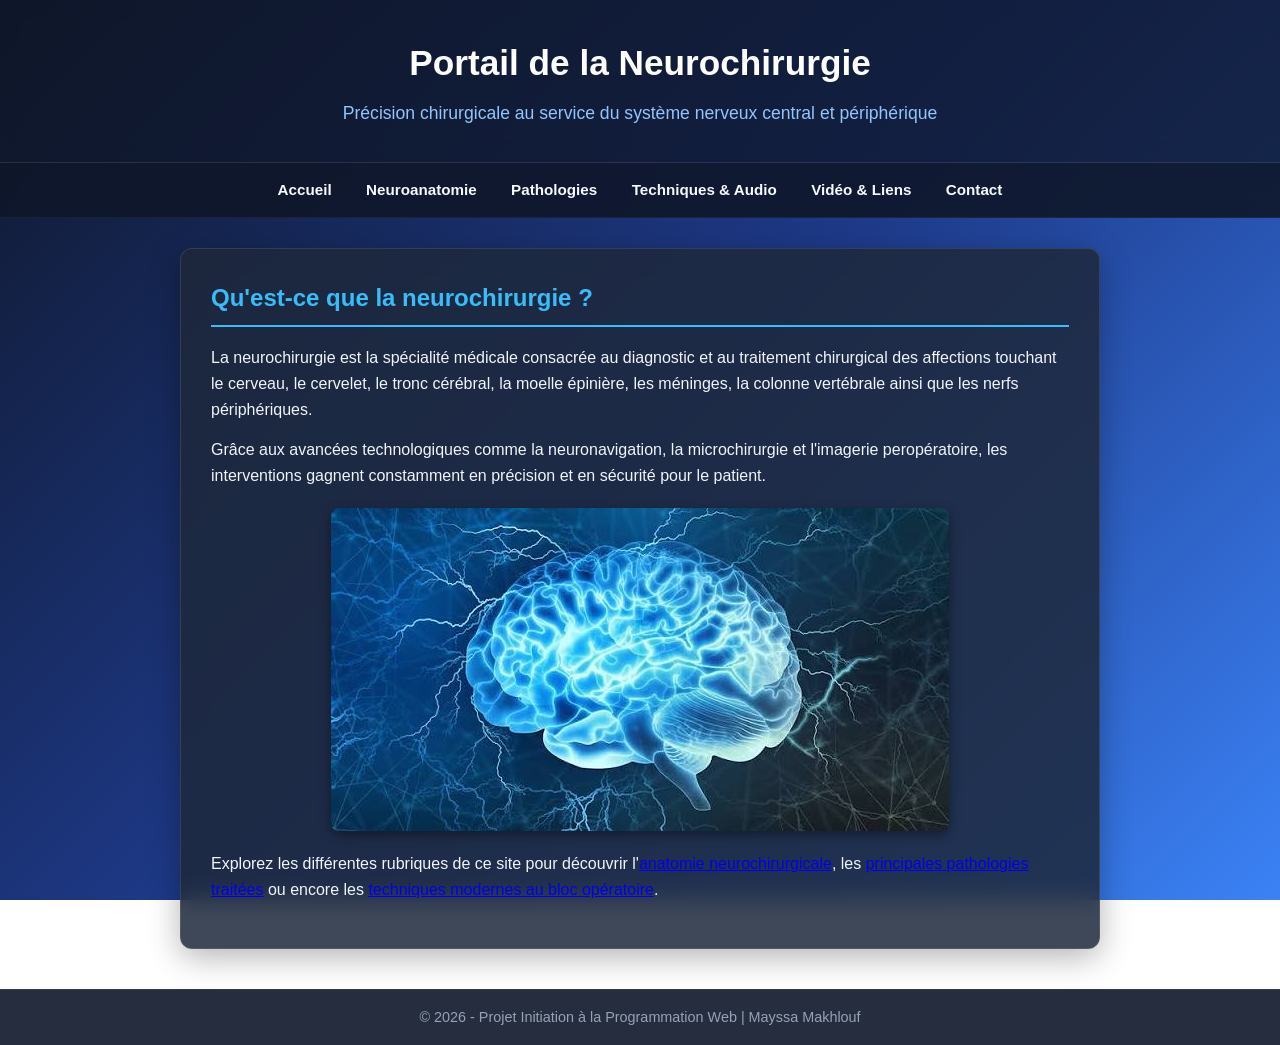
<file: index.html>
<!DOCTYPE html>
<html lang="fr">
<head>
    <meta charset="UTF-8">
    <meta name="author" content="Mayssa Makhlouf">
    <meta name="description" content="Portail éducatif dédié à la neurochirurgie : anatomie, pathologies, techniques opératoires et ressources.">
    <title>Accueil - Neurochirurgie</title>
    <link rel="stylesheet" href="Style.css">
</head>
<body>

    <header>
        <h1>Portail de la Neurochirurgie</h1>
        <p>Précision chirurgicale au service du système nerveux central et périphérique</p>
    </header>

    <nav>
        <a href="index.html">Accueil</a>
        <a href="anatomie.html">Neuroanatomie</a>
        <a href="pathologies.html">Pathologies</a>
        <a href="techniques.html">Techniques & Audio</a>
        <a href="multimedia.html">Vidéo & Liens</a>
        <a href="contact.html">Contact</a>
    </nav>

    <section>
        <h2>Qu'est-ce que la neurochirurgie ?</h2>
        <p>La neurochirurgie est la spécialité médicale consacrée au diagnostic et au traitement chirurgical des affections touchant le cerveau, le cervelet, le tronc cérébral, la moelle épinière, les méninges, la colonne vertébrale ainsi que les nerfs périphériques.</p>
        <p>Grâce aux avancées technologiques comme la neuronavigation, la microchirurgie et l'imagerie peropératoire, les interventions gagnent constamment en précision et en sécurité pour le patient.</p>

        <img src="images/cerveau_accueil.jpg" alt="Modélisation 3D du cerveau humain" class="img-centre">

        <p>Explorez les différentes rubriques de ce site pour découvrir l'<a href="anatomie.html">anatomie neurochirurgicale</a>, les <a href="pathologies.html">principales pathologies traitées</a> ou encore les <a href="techniques.html">techniques modernes au bloc opératoire</a>.</p>
    </section>

    <footer>
        <p>&copy; 2026 - Projet Initiation à la Programmation Web | Mayssa Makhlouf</p>
    </footer>

</body>
</html>
</file>
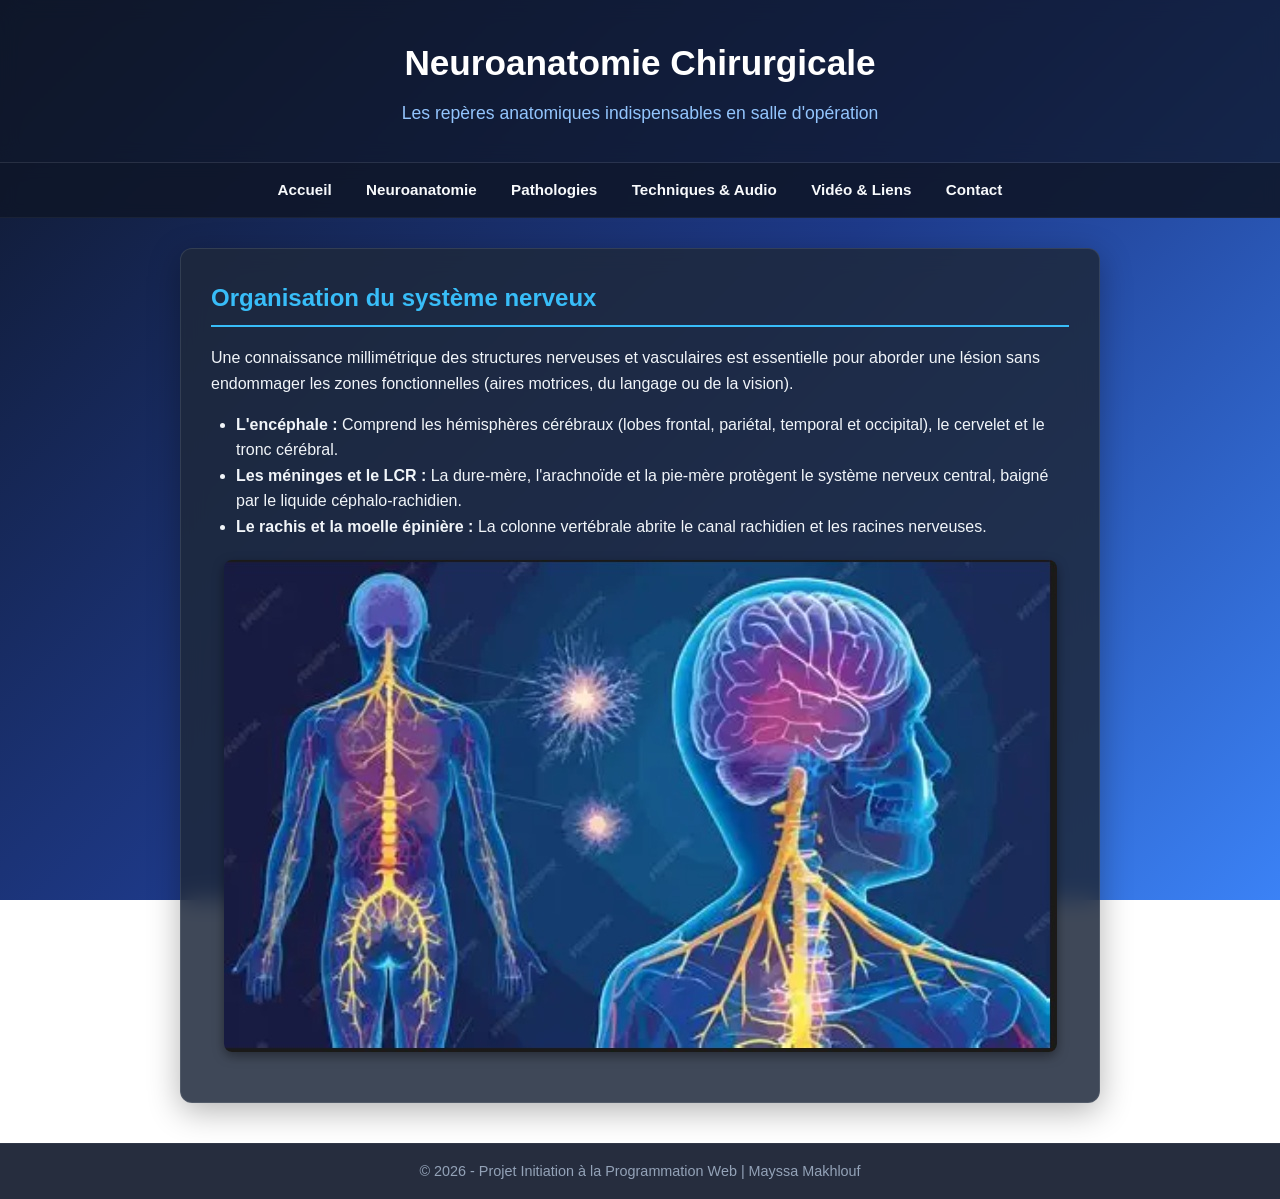
<file: anatomie.html>
<!DOCTYPE html>
<html lang="fr">
<head>
    <meta charset="UTF-8">
    <meta name="author" content="Mayssa Makhlouf">
    <meta name="description" content="Repères fondamentaux de neuroanatomie chirurgicale : encéphale, moelle épinière et rachis.">
    <title>Neuroanatomie - Neurochirurgie</title>
    <link rel="stylesheet" href="Style.css">
</head>
<body>

    <header>
        <h1>Neuroanatomie Chirurgicale</h1>
        <p>Les repères anatomiques indispensables en salle d'opération</p>
    </header>

    <nav>
        <a href="index.html">Accueil</a>
        <a href="anatomie.html">Neuroanatomie</a>
        <a href="pathologies.html">Pathologies</a>
        <a href="techniques.html">Techniques & Audio</a>
        <a href="multimedia.html">Vidéo & Liens</a>
        <a href="contact.html">Contact</a>
    </nav>

    <section>
        <h2>Organisation du système nerveux</h2>
        <p>Une connaissance millimétrique des structures nerveuses et vasculaires est essentielle pour aborder une lésion sans endommager les zones fonctionnelles (aires motrices, du langage ou de la vision).</p>
        <ul>
            <li><strong>L'encéphale :</strong> Comprend les hémisphères cérébraux (lobes frontal, pariétal, temporal et occipital), le cervelet et le tronc cérébral.</li>
            <li><strong>Les méninges et le LCR :</strong> La dure-mère, l'arachnoïde et la pie-mère protègent le système nerveux central, baigné par le liquide céphalo-rachidien.</li>
            <li><strong>Le rachis et la moelle épinière :</strong> La colonne vertébrale abrite le canal rachidien et les racines nerveuses.</li>
        </ul>

        <img src="images/neuroanatomie.jpg" alt="Schéma anatomique de l'encéphale et des lobes cérébraux" class="img-centre">
    </section>

    <footer>
        <p>&copy; 2026 - Projet Initiation à la Programmation Web | Mayssa Makhlouf</p>
    </footer>

</body>
</html>
</file>
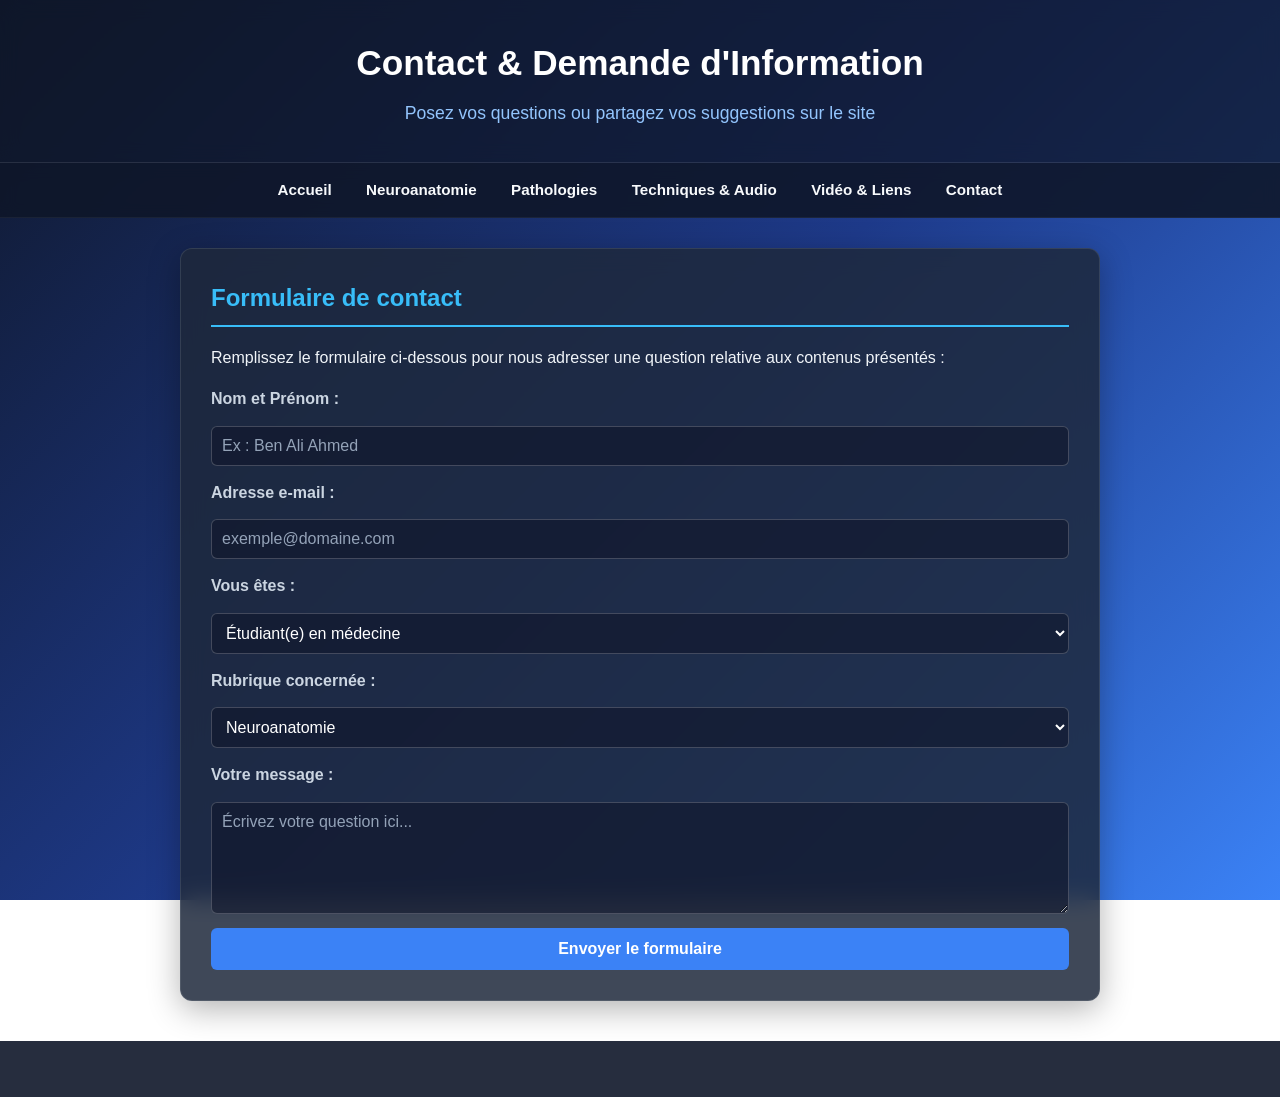
<file: contact.html>
<!DOCTYPE html>
<html lang="fr">
<head>
    <meta charset="UTF-8">
    <meta name="author" content="Mayssa Makhlouf">
    <meta name="description" content="Formulaire de contact et de demande d'informations sur le portail de neurochirurgie.">
    <title>Contact - Neurochirurgie</title>
    <link rel="stylesheet" href="Style.css">
</head>
<body>

    <header>
        <h1>Contact & Demande d'Information</h1>
        <p>Posez vos questions ou partagez vos suggestions sur le site</p>
    </header>

    <nav>
        <a href="index.html">Accueil</a>
        <a href="anatomie.html">Neuroanatomie</a>
        <a href="pathologies.html">Pathologies</a>
        <a href="techniques.html">Techniques & Audio</a>
        <a href="multimedia.html">Vidéo & Liens</a>
        <a href="contact.html">Contact</a>
    </nav>

    <section>
        <h2>Formulaire de contact</h2>
        <p>Remplissez le formulaire ci-dessous pour nous adresser une question relative aux contenus présentés :</p>

        <form action="#" method="post">
            <label for="nom">Nom et Prénom :</label>
            <input type="text" id="nom" name="nom" placeholder="Ex : Ben Ali Ahmed" required>

            <label for="email">Adresse e-mail :</label>
            <input type="email" id="email" name="email" placeholder="exemple@domaine.com" required>

            <label for="statut">Vous êtes :</label>
            <select id="statut" name="statut">
                <option value="etudiant">Étudiant(e) en médecine</option>
                <option value="professionnel">Professionnel(le) de santé</option>
                <option value="patient">Patient / Grand public</option>
            </select>

            <label for="sujet">Rubrique concernée :</label>
            <select id="sujet" name="sujet">
                <option value="anatomie">Neuroanatomie</option>
                <option value="pathologies">Pathologies crâniennes ou rachidiennes</option>
                <option value="techniques">Techniques opératoires</option>
                <option value="autre">Autre demande</option>
            </select>

            <label for="message">Votre message :</label>
            <textarea id="message" name="message" rows="5" placeholder="Écrivez votre question ici..." required></textarea>

            <button type="submit">Envoyer le formulaire</button>
        </form>
    </section>

    <footer>
        <p>&copy; 2026 - Projet Initiation à la Programmation Web | Mayssa Makhlouf</p>
    </footer>

</body>
</html>
</file>
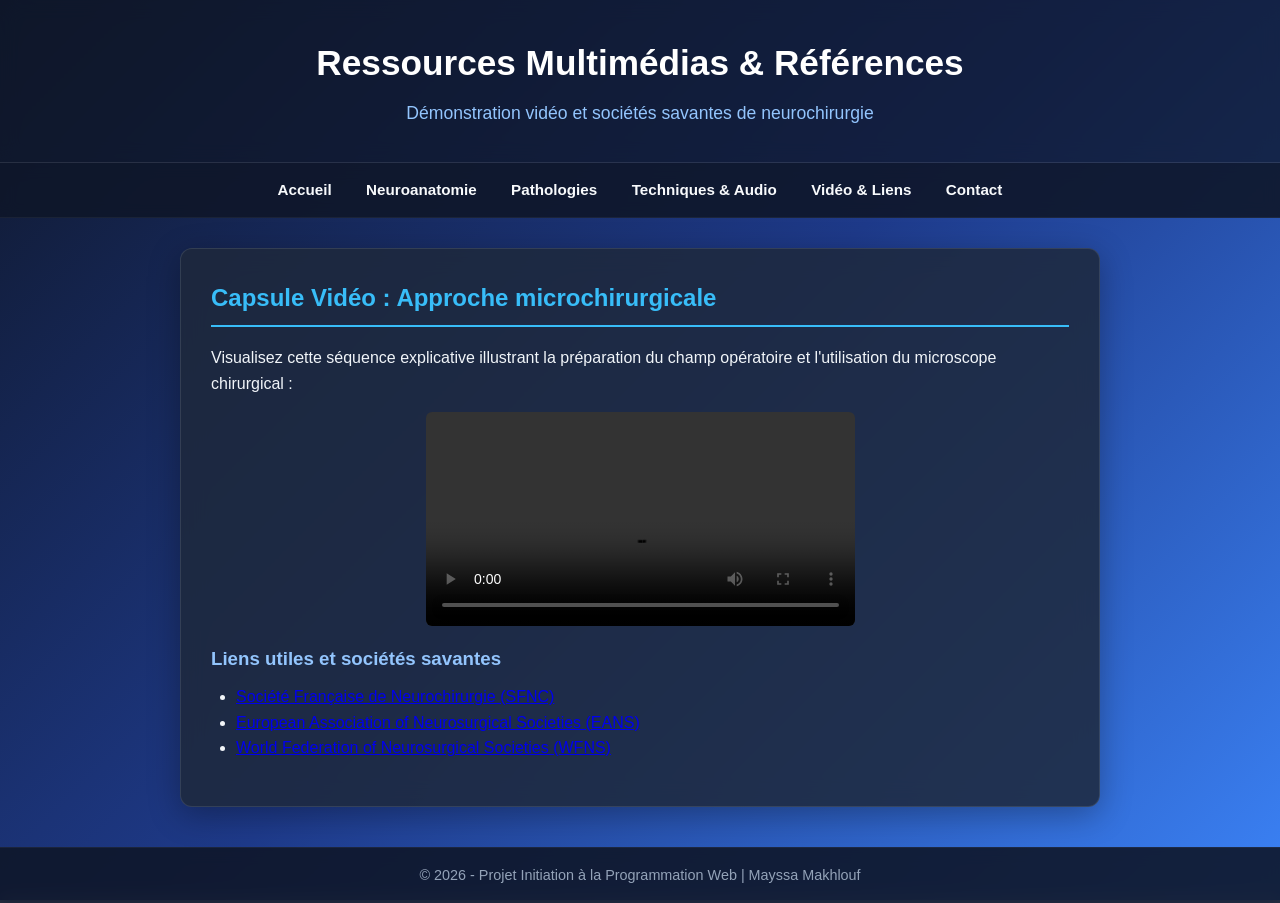
<file: multimedia.html>
<!DOCTYPE html>
<html lang="fr">
<head>
    <meta charset="UTF-8">
    <meta name="author" content="Mayssa Makhlouf">
    <meta name="description" content="Ressources vidéo et liens scientifiques de référence en neurochirurgie.">
    <title>Vidéo & Liens - Neurochirurgie</title>
    <link rel="stylesheet" href="Style.css">
</head>
<body>

    <header>
        <h1>Ressources Multimédias & Références</h1>
        <p>Démonstration vidéo et sociétés savantes de neurochirurgie</p>
    </header>

    <nav>
        <a href="index.html">Accueil</a>
        <a href="anatomie.html">Neuroanatomie</a>
        <a href="pathologies.html">Pathologies</a>
        <a href="techniques.html">Techniques & Audio</a>
        <a href="multimedia.html">Vidéo & Liens</a>
        <a href="contact.html">Contact</a>
    </nav>

    <section>
        <h2>Capsule Vidéo : Approche microchirurgicale</h2>
        <p>Visualisez cette séquence explicative illustrant la préparation du champ opératoire et l'utilisation du microscope chirurgical :</p>

        <video controls>
            <source src="multimedia/intervention_neuro.mp4" type="video/mp4">
            Votre navigateur ne prend pas en charge la lecture de vidéos HTML5.
        </video>

        <h3>Liens utiles et sociétés savantes</h3>
        <ul>
            <li><a href="https://www.neurochirurgie.fr/" target="_blank">Société Française de Neurochirurgie (SFNC)</a></li>
            <li><a href="https://www.eans.org/" target="_blank">European Association of Neurosurgical Societies (EANS)</a></li>
            <li><a href="https://www.wfns.org/" target="_blank">World Federation of Neurosurgical Societies (WFNS)</a></li>
        </ul>
    </section>

    <footer>
        <p>&copy; 2026 - Projet Initiation à la Programmation Web | Mayssa Makhlouf</p>
    </footer>

</body>
</html>
</file>
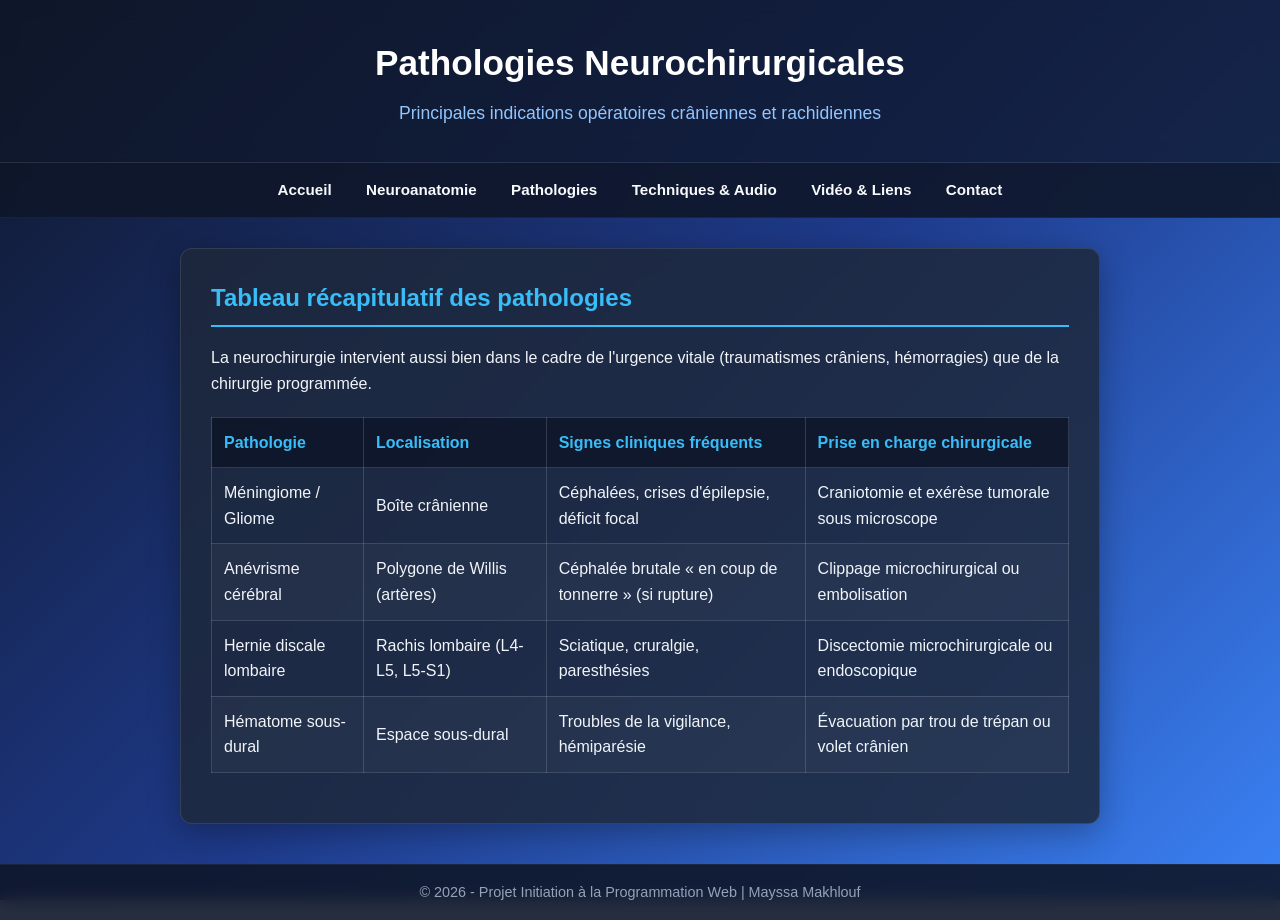
<file: pathologies.html>
<!DOCTYPE html>
<html lang="fr">
<head>
    <meta charset="UTF-8">
    <meta name="author" content="Mayssa Makhlouf">
    <meta name="description" content="Tableau comparatif des principales pathologies neurochirurgicales : tumeurs, anévrismes et hernies discales.">
    <title>Pathologies - Neurochirurgie</title>
    <link rel="stylesheet" href="Style.css">
</head>
<body>

    <header>
        <h1>Pathologies Neurochirurgicales</h1>
        <p>Principales indications opératoires crâniennes et rachidiennes</p>
    </header>

    <nav>
        <a href="index.html">Accueil</a>
        <a href="anatomie.html">Neuroanatomie</a>
        <a href="pathologies.html">Pathologies</a>
        <a href="techniques.html">Techniques & Audio</a>
        <a href="multimedia.html">Vidéo & Liens</a>
        <a href="contact.html">Contact</a>
    </nav>

    <section>
        <h2>Tableau récapitulatif des pathologies</h2>
        <p>La neurochirurgie intervient aussi bien dans le cadre de l'urgence vitale (traumatismes crâniens, hémorragies) que de la chirurgie programmée.</p>

        <table>
            <thead>
                <tr>
                    <th>Pathologie</th>
                    <th>Localisation</th>
                    <th>Signes cliniques fréquents</th>
                    <th>Prise en charge chirurgicale</th>
                </tr>
            </thead>
            <tbody>
                <tr>
                    <td>Méningiome / Gliome</td>
                    <td>Boîte crânienne</td>
                    <td>Céphalées, crises d'épilepsie, déficit focal</td>
                    <td>Craniotomie et exérèse tumorale sous microscope</td>
                </tr>
                <tr>
                    <td>Anévrisme cérébral</td>
                    <td>Polygone de Willis (artères)</td>
                    <td>Céphalée brutale « en coup de tonnerre » (si rupture)</td>
                    <td>Clippage microchirurgical ou embolisation</td>
                </tr>
                <tr>
                    <td>Hernie discale lombaire</td>
                    <td>Rachis lombaire (L4-L5, L5-S1)</td>
                    <td>Sciatique, cruralgie, paresthésies</td>
                    <td>Discectomie microchirurgicale ou endoscopique</td>
                </tr>
                <tr>
                    <td>Hématome sous-dural</td>
                    <td>Espace sous-dural</td>
                    <td>Troubles de la vigilance, hémiparésie</td>
                    <td>Évacuation par trou de trépan ou volet crânien</td>
                </tr>
            </tbody>
        </table>
    </section>

    <footer>
        <p>&copy; 2026 - Projet Initiation à la Programmation Web | Mayssa Makhlouf</p>
    </footer>

</body>
</html>
</file>
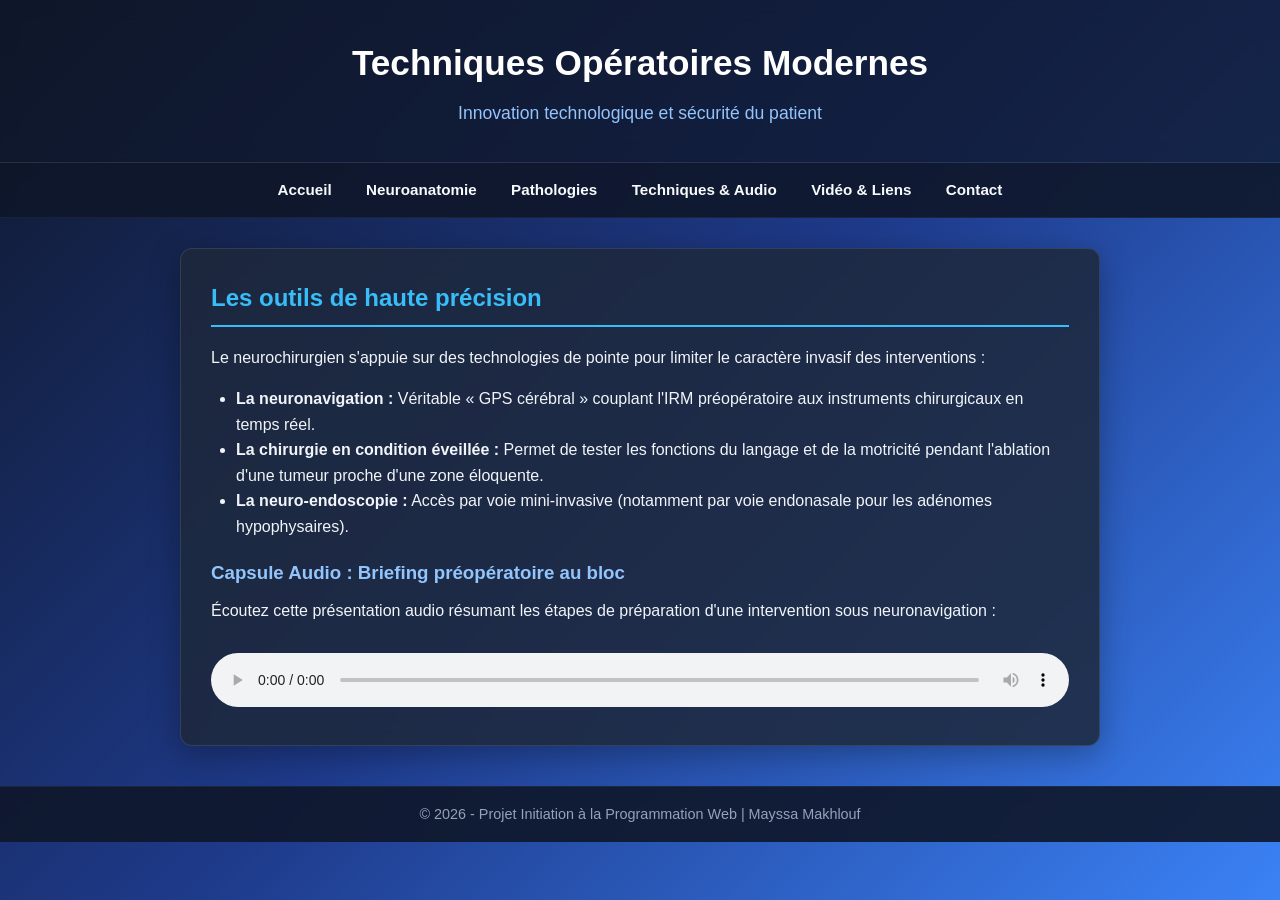
<file: techniques.html>
<!DOCTYPE html>
<html lang="fr">
<head>
    <meta charset="UTF-8">
    <meta name="author" content="Mayssa Makhlouf">
    <meta name="description" content="Techniques modernes en neurochirurgie : neuronavigation, chirurgie éveillée et enregistrement audio.">
    <title>Techniques & Audio - Neurochirurgie</title>
    <link rel="stylesheet" href="Style.css">
</head>
<body>

    <header>
        <h1>Techniques Opératoires Modernes</h1>
        <p>Innovation technologique et sécurité du patient</p>
    </header>

    <nav>
        <a href="index.html">Accueil</a>
        <a href="anatomie.html">Neuroanatomie</a>
        <a href="pathologies.html">Pathologies</a>
        <a href="techniques.html">Techniques & Audio</a>
        <a href="multimedia.html">Vidéo & Liens</a>
        <a href="contact.html">Contact</a>
    </nav>

    <section>
        <h2>Les outils de haute précision</h2>
        <p>Le neurochirurgien s'appuie sur des technologies de pointe pour limiter le caractère invasif des interventions :</p>
        <ul>
            <li><strong>La neuronavigation :</strong> Véritable « GPS cérébral » couplant l'IRM préopératoire aux instruments chirurgicaux en temps réel.</li>
            <li><strong>La chirurgie en condition éveillée :</strong> Permet de tester les fonctions du langage et de la motricité pendant l'ablation d'une tumeur proche d'une zone éloquente.</li>
            <li><strong>La neuro-endoscopie :</strong> Accès par voie mini-invasive (notamment par voie endonasale pour les adénomes hypophysaires).</li>
        </ul>

        <h3>Capsule Audio : Briefing préopératoire au bloc</h3>
        <p>Écoutez cette présentation audio résumant les étapes de préparation d'une intervention sous neuronavigation :</p>
        <audio controls>
            <source src="multimedia/briefing_bloc.mp3" type="audio/mpeg">
            Votre navigateur ne prend pas en charge la lecture audio.
        </audio>
    </section>

    <footer>
        <p>&copy; 2026 - Projet Initiation à la Programmation Web | Mayssa Makhlouf</p>
    </footer>

</body>
</html>
</file>
<file: Style.css>
* {
    box-sizing: border-box;
    margin: 0;
    padding: 0;
}

body {
    font-family: 'Segoe UI', Tahoma, Geneva, Verdana, sans-serif;
    background: linear-gradient(135deg, #0f172a, #1e3a8a, #3b82f6);
    background-attachment: fixed;
    color: #e2e8f0;
    line-height: 1.6;
    min-height: 100vh;
}

header {
    background: rgba(15, 23, 42, 0.75);
    backdrop-filter: blur(10px);
    -webkit-backdrop-filter: blur(10px);
    border-bottom: 1px solid rgba(255, 255, 255, 0.1);
    color: #ffffff;
    padding: 35px 20px;
    text-align: center;
}

header h1 {
    font-size: 2.2em;
    margin-bottom: 8px;
}

header p {
    font-size: 1.1em;
    color: #93c5fd;
}


nav {
    background-color: rgba(15, 23, 42, 0.9);
    backdrop-filter: blur(8px);
    padding: 14px 0;
    text-align: center;
    border-bottom: 1px solid rgba(255, 255, 255, 0.05);
}

nav a {
    color: #f8fafc;
    text-decoration: none;
    margin: 0 15px;
    font-weight: 600;
    font-size: 0.95em;
    transition: color 0.3s;
}

nav a:hover {
    color: #38bdf8;
    text-decoration: underline;
}


section {
    max-width: 920px;
    margin: 30px auto;
    background-color: rgba(30, 41, 59, 0.85);
    backdrop-filter: blur(12px);
    -webkit-backdrop-filter: blur(12px);
    border: 1px solid rgba(255, 255, 255, 0.1);
    padding: 30px;
    border-radius: 12px;
    box-shadow: 0 8px 32px 0 rgba(0, 0, 0, 0.3);
    color: #f1f5f9;
}

section h2 {
    color: #38bdf8;
    border-bottom: 2px solid #38bdf8;
    padding-bottom: 8px;
    margin-bottom: 18px;
}

section h3 {
    color: #93c5fd;
    margin: 18px 0 10px;
}

section p, section ul {
    margin-bottom: 15px;
}

section ul {
    padding-left: 25px;
}


.img-centre {
    display: block;
    max-width: 100%;
    height: auto;
    margin: 20px auto;
    border-radius: 8px;
    box-shadow: 0 4px 12px rgba(0, 0, 0, 0.4);
}


table {
    width: 100%;
    border-collapse: collapse;
    margin: 20px 0;
}

th, td {
    border: 1px solid rgba(255, 255, 255, 0.15);
    padding: 12px;
    text-align: left;
}

th {
    background-color: rgba(15, 23, 42, 0.9);
    color: #38bdf8;
}

tr:nth-child(even) {
    background-color: rgba(255, 255, 255, 0.03);
}


form {
    display: flex;
    flex-direction: column;
    gap: 14px;
    margin-top: 15px;
}

label {
    font-weight: 600;
    color: #cbd5e1;
}

input, select, textarea {
    padding: 10px;
    background-color: rgba(15, 23, 42, 0.6);
    border: 1px solid rgba(255, 255, 255, 0.2);
    border-radius: 6px;
    font-size: 1em;
    font-family: inherit;
    color: #ffffff;
}

input::placeholder, textarea::placeholder {
    color: #94a3b8;
}

button {
    background-color: #3b82f6;
    color: #ffffff;
    padding: 12px;
    border: none;
    border-radius: 6px;
    font-size: 1em;
    font-weight: bold;
    cursor: pointer;
    transition: background-color 0.3s;
}

button:hover {
    background-color: #2563eb;
}


audio {
    width: 100%;
    margin-top: 15px;
    border-radius: 6px;
}

video {
    width: 50%;
    display: block;
    margin: 15px auto;
    border-radius: 6px;
}


footer {
    background-color: rgba(15, 23, 42, 0.9);
    backdrop-filter: blur(8px);
    color: #94a3b8;
    text-align: center;
    padding: 16px;
    margin-top: 40px;
    font-size: 0.9em;
    border-top: 1px solid rgba(255, 255, 255, 0.05);
}
</file>
